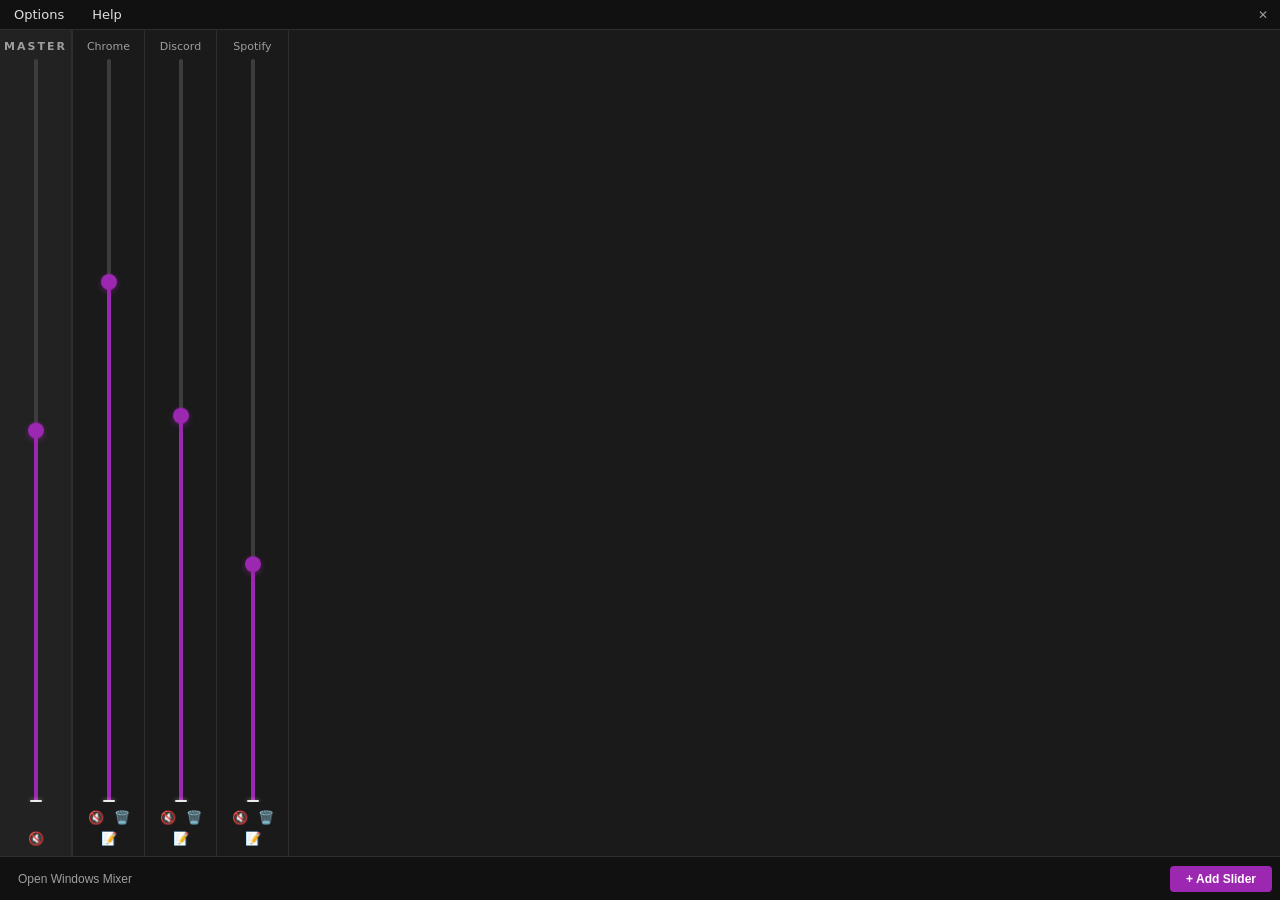
<file: ui/web/index.html>
<!DOCTYPE html>
<html lang="en">
<head>
  <meta charset="UTF-8">
  <title>Blaudio</title>
  <link rel="stylesheet" href="vendor/nouislider.min.css">
  <link rel="stylesheet" href="style.css">
</head>
<body>
<div id="app">

  <!-- ── Menu bar ─────────────────────────────────────────────── -->
  <nav id="menubar">
    <div class="menu-entry">
      <span>Options</span>
      <div class="menu-drop">
        <button class="menu-action" onclick="blaudio.openSettings()">Settings</button>
        <div class="menu-sep"></div>
        <button class="menu-action" onclick="blaudio.hideWindow()">Minimize</button>
        <button class="menu-action" onclick="blaudio.quit()">Quit</button>
      </div>
    </div>
    <div class="menu-entry">
      <span>Help</span>
      <div class="menu-drop">
        <button class="menu-action" onclick="blaudio.about()">About</button>
      </div>
    </div>
    <div id="menubar-drag"></div>
    <button id="menubar-close" onclick="blaudio.hideWindow()" title="Minimise to tray">✕</button>
  </nav>

  <!-- ── Resize handles ──────────────────────────────────────────────── -->
  <div class="resize-handle" data-dir="n"></div>
  <div class="resize-handle" data-dir="ne"></div>
  <div class="resize-handle" data-dir="e"></div>
  <div class="resize-handle" data-dir="se"></div>
  <div class="resize-handle" data-dir="s"></div>
  <div class="resize-handle" data-dir="sw"></div>
  <div class="resize-handle" data-dir="w"></div>
  <div class="resize-handle" data-dir="nw"></div>

  <!-- ── Mixer ────────────────────────────────────────────────── -->
  <main id="mixer">

    <!-- Master slider -->
    <div id="master-panel">
      <span class="slider-label master-label">MASTER</span>
      <div class="slider-wrapper">
        <div class="vu-meter" id="master-vu">
          <div class="vu-bar"></div>
          <div class="vu-peak"></div>
        </div>
        <span class="vol-readout"></span>
        <div id="master-slider" class="vslider"></div>
      </div>
      <div class="slider-controls">
        <!-- Hack to align Master slider for now -->
        <button id="fake-button" onclick="" class="icon-btn mute-btn hidden-btn">🔇</button>
        <button id="fake-button" onclick="" class="icon-btn mute-btn hidden-btn">🔇</button>
        <button id="master-mute-btn" class="icon-btn mute-btn"
                title="Mute" onclick="blaudio.toggleMasterMute()">🔇</button>
      </div>
    </div>

    <div class="panel-divider"></div>

    <!-- Dynamic sliders -->
    <section id="sliders-section">
      <div id="sliders-scroll">
        <div id="sliders-container">
          <!-- populated by app.js -->
        </div>
      </div>
    </section>

  </main>

  <!-- ── Toolbar ──────────────────────────────────────────────── -->
  <footer id="toolbar">
    <button class="btn-flat" onclick="blaudio.openMixer()">Open Windows Mixer</button>
    <span class="spacer"></span>
    <button class="btn-accent" onclick="blaudio.openAddSliderDialog()">+ Add Slider</button>
  </footer>

</div>

<!-- ── Toast ────────────────────────────────────────────────── -->
<div id="toast"></div>

<!-- ── Add Slider dialog ─────────────────────────────────────── -->
<div id="overlay" class="hidden" onclick="blaudio.closeModal(event)">
  <div id="dialog">
    <h3 id="dialog-title">Add Slider</h3>

    <label>Name</label>
    <input id="slider-name" class="dialog-input" type="text" placeholder="e.g. Gaming">

    <label>Applications</label>
    <div id="app-list"></div>

    <label>Hardware knob</label>
    <div class="detect-row">
      <span id="knob-index-label" class="detect-label">None</span>
      <button type="button" class="btn-flat detect-btn" id="knob-detect-btn"
              onclick="blaudio._startKnobDetection()">Detect</button>
      <button type="button" class="btn-flat" id="knob-clear-btn"
              onclick="blaudio._clearKnobIndex()">Clear</button>
    </div>

    <label>Hardware mute button</label>
    <div class="detect-row">
      <span id="button-index-label" class="detect-label">None</span>
      <button type="button" class="btn-flat detect-btn" id="button-detect-btn"
              onclick="blaudio._startButtonDetection()">Detect</button>
      <button type="button" class="btn-flat" id="button-clear-btn"
              onclick="blaudio._clearButtonIndex()">Clear</button>
    </div>

    <div class="dialog-actions">
      <button class="btn-flat" onclick="blaudio.closeModal()">Cancel</button>
      <button id="dialog-confirm-btn" class="btn-accent" onclick="blaudio.confirmSlider()">Add</button>
    </div>
  </div>
</div>

<!-- ── Settings panel ─────────────────────────────────────────── -->
<div id="settings-overlay" class="hidden" onclick="blaudio.closeSettings(event)">
  <div id="settings-dialog">
    <h3>Settings</h3>

    <label>Theme</label>
    <div id="theme-picker"><!-- populated by app.js --></div>

    <label>Slider layout</label>
    <div id="layout-picker">
      <button class="layout-opt" data-layout="vertical" onclick="blaudio.setLayout('vertical')">
        <span class="layout-preview layout-preview-v"><i></i><i></i><i></i></span>
        Vertical
      </button>
      <button class="layout-opt" data-layout="horizontal" onclick="blaudio.setLayout('horizontal')">
        <span class="layout-preview layout-preview-h"><i></i><i></i><i></i></span>
        Horizontal
      </button>
    </div>

    <label>Device</label>
    <div id="port-detect-section"><!-- populated by settings.js --></div>

    <label>Updates</label>
    <div id="update-section"><!-- populated by settings.js --></div>

    <div class="dialog-actions">
      <button class="btn-flat" onclick="blaudio.openAdvancedSettings()">Advanced&#x2026;</button>
      <button class="btn-accent" onclick="blaudio.closeSettings()">Done</button>
    </div>
  </div>
</div>

<!-- Load order matters: state must be defined before modules extend it. -->
<script src="vendor/nouislider.min.js"></script>
<script src="vendor/sortable.min.js"></script>
<script src="js/state.js"></script>
<script src="js/utils.js"></script>
<script src="js/api_bridge.js"></script>
<script src="js/vu_meter.js"></script>
<script src="js/master_slider.js"></script>
<script src="js/sliders.js"></script>
<script src="js/dialogs.js"></script>
<script src="js/themes.js"></script>
<script src="js/settings.js"></script>
<script src="js/window_manager.js"></script>
<script src="app.js"></script>
</body>
</html>
</file>
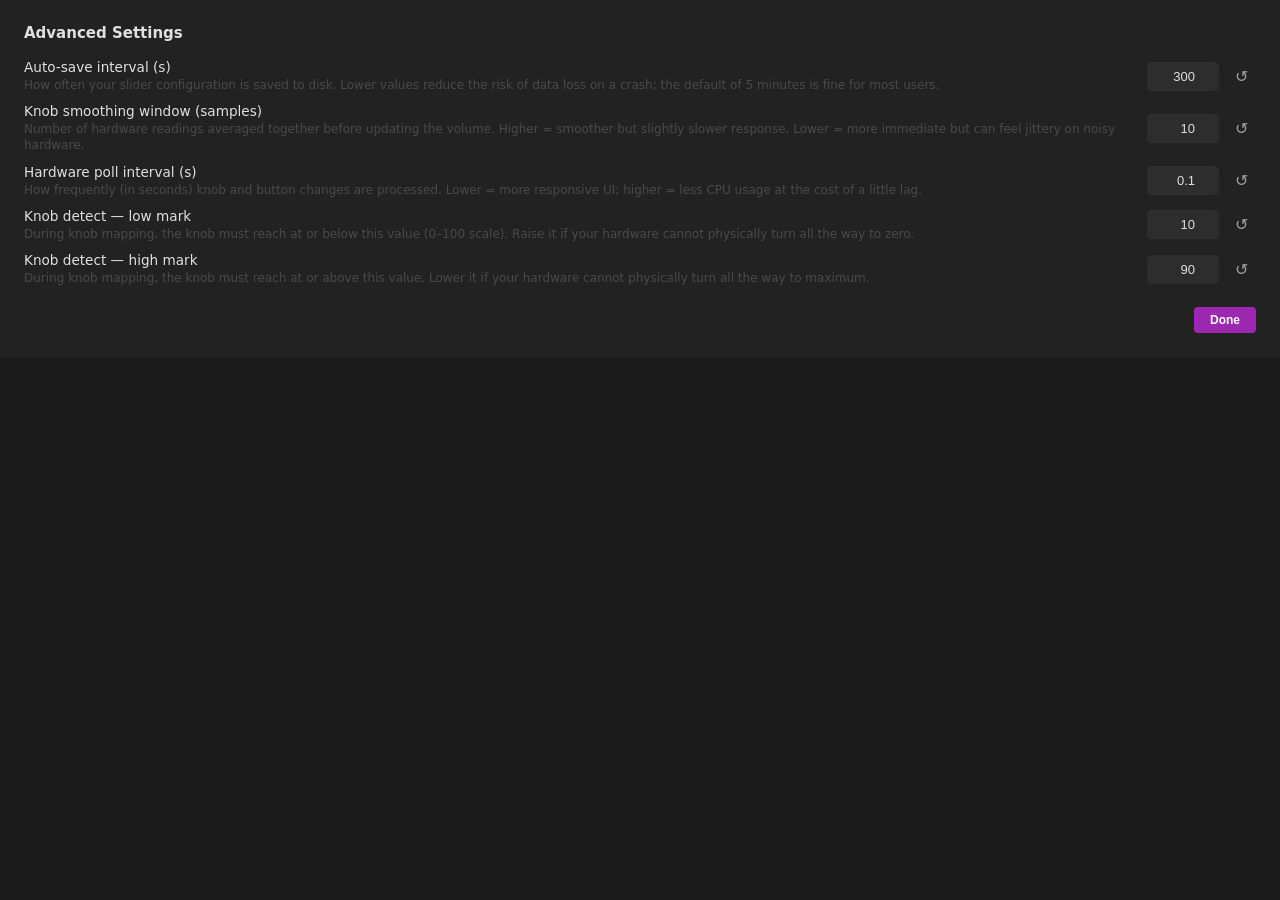
<file: ui/web/advanced.html>
<!DOCTYPE html>
<html lang="en">
<head>
  <meta charset="UTF-8">
  <title>Advanced Settings</title>
  <link rel="stylesheet" href="style.css">
  <style>
    /* ── Popup-window layout overrides ─────────────────────────────── */
    body { margin: 0; overflow: hidden; }

    #settings-overlay {
      position: static !important;
      background: none !important;
      width: 100%;
      align-items: flex-start !important;
      justify-content: flex-start !important;
    }
    #settings-overlay.hidden { display: none !important; }

    #settings-dialog {
      width: 100% !important;
      max-width: none !important;
      max-height: none !important;
      border-radius: 0 !important;
      border-left: none !important;
      border-right: none !important;
      border-top: none !important;
      border-bottom: none !important;
      box-sizing: border-box;
    }

    /* ── Advanced settings rows ─────────────────────────────────────── */
    .adv-row {
      display: flex;
      align-items: center;
      gap: 8px;
      padding: 5px 0;
    }

    .adv-info {
      flex: 1;
      min-width: 0;
    }

    .adv-label {
      display: block;
      font-size: 0.85rem;
      color: var(--text-primary);
    }

    .adv-tip {
      display: block;
      font-size: 0.75rem;
      color: var(--text-muted);
      margin-top: 2px;
      line-height: 1.35;
    }

    .adv-input {
      width: 72px !important;
      text-align: right;
      flex-shrink: 0;
      padding: 6px 8px !important;
    }

    .adv-reset {
      flex-shrink: 0;
      font-size: 1rem;
      padding: 4px 8px !important;
    }
  </style>
</head>
<body>

<div id="settings-overlay" class="hidden">
  <div id="settings-dialog">
    <h3>Advanced Settings</h3>

    <div id="advanced-section"><!-- populated by popup_advanced.js --></div>

    <div class="dialog-actions">
      <button class="btn-accent" onclick="blaudio.closeAdvancedSettings()">Done</button>
    </div>
  </div>
</div>

<div id="toast"></div>

<script src="js/state.js"></script>
<script src="js/utils.js"></script>
<script src="js/api_bridge.js"></script>
<script src="js/themes.js"></script>
<script src="js/settings.js"></script>
<script src="js/popup_advanced.js"></script>
</body>
</html>
</file>
<file: ui/web/style.css>
/* ── Design tokens ──────────────────────────────────────────────── */
:root {
  --bg-primary:   #1a1a1a;
  --bg-secondary: #222222;
  --bg-hover:     #2a2a2a;
  --bg-toolbar:   #111111;
  --bg-input:     #2d2d2d;

  --accent:       #9C27B0;
  --accent-rgb:   156, 39, 176;
  --accent-hover: #AB47BC;
  --danger:       #e53935;

  --text-primary:   #e0e0e0;
  --text-secondary: #9e9e9e;
  --text-muted:     #4a4a4a;

  --divider:      #2e2e2e;
  --slider-track: #3d3d3d;

  --radius: 4px;
  --ease:   0.15s ease;

  --vu-low:    #00e676;
  --vu-mid:    #ffee58;
  --vu-hi:     #ff9800;
  --vu-peak:   #f44336;
  --vu-tick:   rgba(255,255,255,0.9);
  --vu-tick-glow: rgba(255,255,255,0.5);
}

/* ── Reset ──────────────────────────────────────────────────────── */
*, *::before, *::after { box-sizing: border-box; margin: 0; padding: 0; }

body {
  background: var(--bg-primary);
  color: var(--text-primary);
  font-family: -apple-system, system-ui, 'Segoe UI', sans-serif;
  font-size: 13px;
  height: 100vh;
  overflow: hidden;
  user-select: none;
  -webkit-user-select: none;
}

/* ── App shell ──────────────────────────────────────────────────── */
#app {
  display: flex;
  flex-direction: column;
  height: 100vh;
}

/* ── Menu bar ───────────────────────────────────────────────────── */
#menubar {
  background: var(--bg-toolbar);
  border-bottom: 1px solid var(--divider);
  display: flex;
  height: 30px;
  flex-shrink: 0;
  position: relative;
  z-index: 10;
}

.menu-entry {
  position: relative;
  display: flex;
  align-items: center;
  padding: 0 14px;
  cursor: default;
  color: var(--text-primary);
  font-size: 13px;
}
.menu-entry:hover { background: rgba(255,255,255,0.07); }

#menubar-drag {
  flex: 1;
  cursor: grab;
}
#menubar-drag.dragging { cursor: grabbing; }

#menubar-close {
  background: none;
  border: none;
  color: var(--text-secondary);
  cursor: pointer;
  font-size: 12px;
  padding: 0 12px;
  height: 100%;
  line-height: 1;
  transition: background var(--ease), color var(--ease);
}
#menubar-close:hover {
  background: var(--danger);
  color: #fff;
}

/* ── Resize handles (frameless window) ──────────────────────────── */
.resize-handle {
  position: fixed;
  z-index: 9999;
}
.resize-handle[data-dir="n"]  { top: 0;      left: 6px;    right: 6px;   height: 4px;  cursor: n-resize;  }
.resize-handle[data-dir="s"]  { bottom: 0;   left: 6px;    right: 6px;   height: 4px;  cursor: s-resize;  }
.resize-handle[data-dir="e"]  { right: 0;    top: 6px;     bottom: 6px;  width: 4px;   cursor: e-resize;  }
.resize-handle[data-dir="w"]  { left: 0;     top: 6px;     bottom: 6px;  width: 4px;   cursor: w-resize;  }
.resize-handle[data-dir="ne"] { top: 0;      right: 0;     width: 8px;   height: 8px;  cursor: ne-resize; }
.resize-handle[data-dir="nw"] { top: 0;      left: 0;      width: 8px;   height: 8px;  cursor: nw-resize; }
.resize-handle[data-dir="se"] { bottom: 0;   right: 0;     width: 8px;   height: 8px;  cursor: se-resize; }
.resize-handle[data-dir="sw"] { bottom: 0;   left: 0;      width: 8px;   height: 8px;  cursor: sw-resize; }

.menu-drop {
  display: none;
  position: absolute;
  top: 100%;
  left: 0;
  min-width: 160px;
  background: var(--bg-secondary);
  border: 1px solid var(--divider);
  border-radius: var(--radius);
  box-shadow: 0 8px 24px rgba(0,0,0,0.6);
  padding: 4px 0;
}
.menu-entry:hover .menu-drop { display: block; }

.menu-action {
  display: block;
  width: 100%;
  padding: 8px 16px;
  background: none;
  border: none;
  color: var(--text-primary);
  font-size: 13px;
  text-align: left;
  cursor: pointer;
}
.menu-action:hover:not(:disabled) { background: rgba(var(--accent-rgb), 0.18); color: #fff; }
.menu-action:disabled { color: var(--text-muted); cursor: default; }

.menu-sep { height: 1px; background: var(--divider); margin: 4px 0; }

/* ── Mixer ──────────────────────────────────────────────────────── */
#mixer {
  flex: 1;
  display: flex;
  min-height: 0;
}

/* Master panel */
#master-panel {
  width: 72px;
  min-width: 72px;
  flex-shrink: 0;
  display: flex;
  flex-direction: column;
  align-items: center;
  padding: 10px 4px 8px;
  background: var(--bg-secondary);
  border-right: 1px solid var(--divider);
}

.master-label {
  font-size: 9px;
  letter-spacing: 2px;
  font-weight: 700;
  color: var(--accent);
  flex-shrink: 0;
  margin-bottom: 8px;
}

.panel-divider {
  width: 1px;
  background: var(--divider);
  flex-shrink: 0;
}

/* Sliders scroll area */
#sliders-section {
  flex: 1;
  display: flex;
  overflow: hidden;
}

#sliders-scroll {
  flex: 1;
  overflow-x: auto;
  overflow-y: hidden;
}

#sliders-scroll::-webkit-scrollbar        { height: 4px; }
#sliders-scroll::-webkit-scrollbar-track  { background: var(--bg-primary); }
#sliders-scroll::-webkit-scrollbar-thumb  { background: var(--accent); border-radius: 2px; }

#sliders-container {
  display: flex;
  height: 100%;
}

/* Dynamic slider columns */
.slider-col {
  width: 72px;
  min-width: 72px;
  flex-shrink: 0;
  display: flex;
  flex-direction: column;
  align-items: center;
  padding: 10px 4px 8px;
  border-right: 1px solid var(--divider);
  transition: background var(--ease);
}
.slider-col:hover { background: var(--bg-hover); }

.slider-label {
  font-size: 11px;
  color: var(--text-secondary);
  overflow: hidden;
  text-overflow: ellipsis;
  white-space: nowrap;
  max-width: 64px;
  text-align: center;
  flex-shrink: 0;
  margin-bottom: 6px;
  transition: color var(--ease);
}
.slider-col.muted .slider-label { color: var(--text-muted); }

/* Slider wrapper */
.slider-wrapper {
  flex: 1;
  display: flex;
  align-items: center;
  justify-content: center;
  min-height: 0;
  width: 100%;
  /* Establishes a size containment context so the child vslider can use
     cqh (container-query height) to fill this wrapper without JS.       */
  container-type: size;
}

/* ── noUiSlider overrides ───────────────────────────────────────── */

/* .vslider is the noUiSlider target element */
.vslider {
  height: 100%;   /* fills .slider-wrapper vertically */
}

/* Track */
.noUi-target {
  background:    var(--slider-track);
  border:        none;
  border-radius: 10px;
  box-shadow:    none;
}

/* Vertical track: match our 4px thickness */
.noUi-vertical {
  width: 4px;
}

/* Horizontal track: match our 4px thickness */
.noUi-horizontal {
  height: 4px;
}

/* Fill bar (connect) */
.noUi-connect {
  background: var(--accent);
}

/* Handle - circular, 16×16, accent coloured */
.noUi-handle {
  width:         16px !important;
  height:        16px !important;
  border-radius: 50% !important;
  border:        none !important;
  background:    var(--accent) !important;
  box-shadow:    0 2px 6px rgba(var(--accent-rgb), 0.45) !important;
  cursor:        pointer !important;
  transition:    transform var(--ease), box-shadow var(--ease);
}

/* Center 16px handle on 4px vertical track.
   Default noUi-vertical uses right:-6px (correct for 4px track) and
   bottom:-17px (wrong for 34px default handle); we correct bottom only. */
.noUi-vertical .noUi-handle {
  right:  -6px !important;  /* (16 - 4) / 2 = 6 */
  bottom: -8px !important;  /* 16 / 2 = 8 */
  top:     auto !important;
}

/* Center 16px handle on 4px horizontal track. */
.noUi-horizontal .noUi-handle {
  top:   -6px !important;   /* (16 - 4) / 2 = 6 */
  right: -8px !important;   /* 16 / 2 = 8 */
}

/* Remove default decorative lines inside handle */
.noUi-handle::before,
.noUi-handle::after { display: none; }

.noUi-handle:hover {
  transform:  scale(1.25);
  box-shadow: 0 2px 12px rgba(var(--accent-rgb), 0.65) !important;
}

/* Disabled state */
.noUi-target[disabled],
[disabled].noUi-target { opacity: 0.35; }

[disabled] .noUi-connect { background: var(--slider-track); }

/* No outline on focus */
.noUi-handle:focus { outline: none; }

/* ── VU Meter ───────────────────────────────────────────────────── */
.slider-wrapper { position: relative; }

.vu-meter {
  position: absolute;
  inset: 0;
  pointer-events: none;
  overflow: hidden;
  z-index: 2; /* above noUi-base (z-index:1); pointer-events:none so handle stays interactive */
}

/* Bar: full-height element scaled from 0→1 at the bottom.
   Gradient covers the full extent so green/yellow/red always
   appear at the correct intensity levels regardless of peak value. */
.vu-bar {
  position: absolute;
  bottom: 0; left: 50%;
  width: 6px; height: 100%;
  transform-origin: bottom center;
  transform: translateX(-50%) scaleY(0);
  will-change: transform;
  transition: transform 0.04s linear;
  border-radius: 3px 3px 0 0;
  background: linear-gradient(
    to top,
    var(--vu-low)  0%, var(--vu-low)  55%,
    var(--vu-mid)  72%,
    var(--vu-hi)   86%,
    var(--vu-peak) 100%
  );
}

/* Peak-hold tick - floats at the highest recent level, then falls */
.vu-peak {
  position: absolute;
  left: 50%;
  bottom: 0%;
  width: 12px; height: 2px;
  border-radius: 1px;
  transform: translateX(-50%);
  background: var(--vu-tick);
  box-shadow: 0 0 4px var(--vu-tick-glow);
  will-change: bottom;
  transition: bottom 0.4s ease-out;
}

/* Horizontal layout overrides */
body.layout-horizontal .vu-bar {
  bottom: auto; top: 50%; left: 0;
  width: 100%; height: 6px;
  transform-origin: left center;
  transform: translateY(-50%) scaleX(0);
  border-radius: 0 3px 3px 0;
  background: linear-gradient(
    to right,
    var(--vu-low)  0%, var(--vu-low)  55%,
    var(--vu-mid)  72%,
    var(--vu-hi)   86%,
    var(--vu-peak) 100%
  );
  transition: transform 0.04s linear;
}
body.layout-horizontal .vu-peak {
  bottom: auto; top: 50%; left: 0%;
  width: 2px; height: 12px;
  transform: translateY(-50%);
  transition: left 0.4s ease-out;
}

/* ── Volume readout ─────────────────────────────────────────────── */
.vol-readout {
  position: absolute;
  left: 50%; top: 50%;
  transform: translate(-50%, -50%);
  font-size: 12px; font-weight: 700;
  color: #fff;
  background: rgba(0,0,0,0.55);
  padding: 3px 7px;
  border-radius: 4px;
  opacity: 0;
  transition: opacity 0.15s ease;
  pointer-events: none;
  z-index: 5;
  white-space: nowrap;
}
.vol-readout.visible { opacity: 1; }

/* ── Drag-to-reorder (Sortable.js) ──────────────────────────────── */
.slider-label          { cursor: grab; }
.slider-label:active   { cursor: grabbing; }
/* chosenClass - the item following the cursor */
.slider-col.dragging   { opacity: 0.35; cursor: grabbing; }
/* ghostClass - invisible placeholder; other items animate around it */
.slider-col.slider-ghost { opacity: 0 !important; }

/* ── Slider controls ────────────────────────────────────────────── */
.slider-controls {
  display: flex;
  flex-wrap: wrap;
  align-items: center;
  justify-content: center;
  flex-shrink: 0;
  margin-top: 6px;
  gap: 2px;
  width: 100%;
}

.icon-btn {
  background: none;
  border: none;
  cursor: pointer;
  font-size: 13px;
  line-height: 1;
  padding: 3px 4px;
  border-radius: var(--radius);
  color: var(--text-muted);
  transition: color var(--ease), background var(--ease);
}
.icon-btn:hover {
  background: rgba(255,255,255,0.08);
  color: var(--text-primary);
}
.icon-btn.mute-btn.active { color: var(--danger); }

.hidden-btn { visibility: hidden; }

/* ── Toolbar ────────────────────────────────────────────────────── */
#toolbar {
  height: 44px;
  background: var(--bg-toolbar);
  border-top: 1px solid var(--divider);
  display: flex;
  align-items: center;
  padding: 0 8px;
  gap: 8px;
  flex-shrink: 0;
}

.spacer { flex: 1; }

.btn-flat {
  background: none;
  border: none;
  color: var(--text-secondary);
  font-size: 12px;
  cursor: pointer;
  padding: 6px 10px;
  border-radius: var(--radius);
  transition: color var(--ease), background var(--ease);
}
.btn-flat:hover { color: var(--text-primary); background: rgba(255,255,255,0.06); }

.btn-accent {
  background: var(--accent);
  color: #fff;
  border: none;
  font-size: 12px;
  font-weight: 600;
  cursor: pointer;
  padding: 6px 16px;
  border-radius: var(--radius);
  transition: background var(--ease), box-shadow var(--ease);
}
.btn-accent:hover {
  background: var(--accent-hover);
  box-shadow: 0 2px 10px rgba(var(--accent-rgb), 0.45);
}

/* ── Toast ──────────────────────────────────────────────────────── */
#toast {
  position: fixed;
  bottom: 54px;
  left: 50%;
  transform: translateX(-50%);
  background: var(--accent);
  color: #fff;
  padding: 7px 18px;
  border-radius: 20px;
  font-size: 12px;
  pointer-events: none;
  opacity: 0;
  transition: opacity 0.2s ease;
  z-index: 200;
  white-space: nowrap;
  box-shadow: 0 4px 14px rgba(var(--accent-rgb), 0.5);
}
#toast.visible { opacity: 0.95; }

/* ── Dialog ─────────────────────────────────────────────────────── */
#overlay {
  position: fixed;
  inset: 0;
  background: rgba(0,0,0,0.65);
  display: flex;
  align-items: center;
  justify-content: center;
  z-index: 100;
}
#overlay.hidden { display: none; }

#dialog {
  background: var(--bg-secondary);
  border: 1px solid var(--divider);
  border-radius: 8px;
  padding: 24px;
  width: 340px;
  max-height: 80vh;
  overflow-y: auto;
  display: flex;
  flex-direction: column;
  gap: 8px;
}
#dialog h3 { font-size: 15px; font-weight: 600; margin-bottom: 4px; }

#dialog label {
  font-size: 9px;
  letter-spacing: 1.5px;
  text-transform: uppercase;
  color: var(--accent);
  font-weight: 700;
  margin-top: 4px;
}

.dialog-input, .dialog-select {
  width: 100%;
  background: var(--bg-input);
  border: 1px solid var(--divider);
  border-radius: var(--radius);
  color: var(--text-primary);
  font-size: 13px;
  padding: 8px 10px;
  outline: none;
  transition: border-color var(--ease);
}
.dialog-input:focus, .dialog-select:focus { border-color: var(--accent); }
.dialog-select { cursor: pointer; }

#app-list {
  background: var(--bg-input);
  border: 1px solid var(--divider);
  border-radius: var(--radius);
  max-height: 180px;
  overflow-y: auto;
}
#app-list::-webkit-scrollbar       { width: 4px; }
#app-list::-webkit-scrollbar-track { background: transparent; }
#app-list::-webkit-scrollbar-thumb { background: var(--accent); border-radius: 2px; }

.app-entry {
  display: flex;
  align-items: center;
  gap: 10px;
  padding: 7px 10px;
  cursor: pointer;
  font-size: 12px;
  color: var(--text-primary);
  transition: background var(--ease);
}
.app-entry:hover { background: rgba(255,255,255,0.05); }
.app-entry input[type="checkbox"] {
  accent-color: var(--accent);
  width: 14px;
  height: 14px;
  cursor: pointer;
  flex-shrink: 0;
}

.dialog-actions {
  display: flex;
  justify-content: flex-end;
  gap: 8px;
  margin-top: 8px;
}

/* ═══════════════════════════════════════════════════════════════════
   THEMES — all theme definitions live in js/themes.js (single source
   of truth).  The :root block above provides dark-theme defaults as a
   fallback before JS runs.
═══════════════════════════════════════════════════════════════════ */

/* ═══════════════════════════════════════════════════════════════════
   HORIZONTAL LAYOUT
═══════════════════════════════════════════════════════════════════ */

body.layout-horizontal #mixer         { flex-direction: column; }
body.layout-horizontal .panel-divider { width: 100%; height: 1px; min-height: 1px; }

/* Master and slider rows share the same row shape */
body.layout-horizontal #master-panel,
body.layout-horizontal .slider-col {
  width: 100%;
  min-width: 0;
  height: 58px;
  min-height: 58px;
  flex-direction: row;
  align-items: center;
  padding: 0 12px;
  border-right: none;
  border-bottom: 1px solid var(--divider);
  gap: 10px;
}

/* Labels: fixed-width right-aligned column */
body.layout-horizontal .slider-label {
  width: 80px;
  min-width: 80px;
  max-width: 80px;
  text-align: right;
  margin-bottom: 0;
}

/* Wrapper expands to fill row */
body.layout-horizontal .slider-wrapper {
  flex: 1;
  height: 36px;
  min-height: 0;
  container-type: inline-size;
}

/* Horizontal slider: full width, explicit 4px height so noUiSlider renders correctly.
   (height:auto would have higher specificity and collapse the track to nothing.) */
body.layout-horizontal .vslider {
  width: 100%;
  height: 4px;
}

/* Controls: inline, no top margin; width:auto overrides the base width:100% which
   would otherwise consume the full row width and leave 0px for the slider. */
body.layout-horizontal .slider-controls {
  margin-top: 0;
  margin-left: 4px;
  flex-wrap: nowrap;
  width: auto;
}

/* Scroll: vertical */
body.layout-horizontal #sliders-section { flex: 1; overflow: hidden; }
body.layout-horizontal #sliders-scroll  { overflow-x: hidden; overflow-y: auto; height: 100%; }
body.layout-horizontal #sliders-scroll::-webkit-scrollbar        { width: 4px; }
body.layout-horizontal #sliders-scroll::-webkit-scrollbar-track  { background: var(--bg-primary); }
body.layout-horizontal #sliders-scroll::-webkit-scrollbar-thumb  { background: var(--accent); border-radius: 2px; }
body.layout-horizontal #sliders-container { flex-direction: column; height: auto; width: 100%; }

/* ═══════════════════════════════════════════════════════════════════
   SETTINGS PANEL
═══════════════════════════════════════════════════════════════════ */

#settings-overlay {
  position: fixed;
  inset: 0;
  background: rgba(0,0,0,0.65);
  display: flex;
  align-items: center;
  justify-content: center;
  z-index: 100;
}
#settings-overlay.hidden { display: none; }

#settings-dialog {
  background: var(--bg-secondary);
  border: 1px solid var(--divider);
  border-radius: 8px;
  padding: 24px;
  width: 360px;
  max-height: 80vh;
  overflow-y: auto;
  display: flex;
  flex-direction: column;
  gap: 8px;
}
#settings-dialog h3 { font-size: 15px; font-weight: 600; margin-bottom: 4px; }
#settings-dialog label {
  font-size: 9px;
  letter-spacing: 1.5px;
  text-transform: uppercase;
  color: var(--accent);
  font-weight: 700;
  margin-top: 6px;
}

/* Theme cards */
#theme-picker {
  display: grid;
  grid-template-columns: 1fr 1fr;
  gap: 8px;
}

.theme-card {
  display: flex;
  flex-direction: column;
  align-items: center;
  gap: 6px;
  padding: 8px;
  background: var(--bg-input);
  border: 2px solid var(--divider);
  border-radius: 6px;
  cursor: pointer;
  color: var(--text-primary);
  font-size: 11px;
  font-weight: 500;
  transition: border-color var(--ease), background var(--ease);
}
.theme-card:hover  { border-color: var(--accent); background: var(--bg-hover); }
.theme-card.active { border-color: var(--accent); }

.theme-swatch {
  display: block;
  width: 100%;
  height: 30px;
  border-radius: 4px;
}

/* Layout picker */
#layout-picker { display: flex; gap: 8px; }

.layout-opt {
  flex: 1;
  display: flex;
  flex-direction: column;
  align-items: center;
  gap: 6px;
  padding: 10px 8px;
  background: var(--bg-input);
  border: 2px solid var(--divider);
  border-radius: 6px;
  cursor: pointer;
  color: var(--text-primary);
  font-size: 11px;
  font-weight: 500;
  transition: border-color var(--ease), background var(--ease);
}
.layout-opt:hover  { border-color: var(--accent); background: var(--bg-hover); }
.layout-opt.active { border-color: var(--accent); }

/* CSS mini-previews for layout buttons */
.layout-preview { display: flex; gap: 4px; height: 30px; width: 54px; }
.layout-preview i { display: block; border-radius: 2px; background: var(--accent); opacity: 0.8; }

.layout-preview-v               { flex-direction: row; align-items: flex-end; }
.layout-preview-v i             { width: 14px; }
.layout-preview-v i:nth-child(1){ height: 60%; }
.layout-preview-v i:nth-child(2){ height: 100%; }
.layout-preview-v i:nth-child(3){ height: 40%; }

.layout-preview-h               { flex-direction: column; justify-content: center; align-items: flex-start; gap: 4px; }
.layout-preview-h i             { height: 7px; }
.layout-preview-h i:nth-child(1){ width: 65%; }
.layout-preview-h i:nth-child(2){ width: 100%; }
.layout-preview-h i:nth-child(3){ width: 50%; }

/* ── Hardware button detect row ─────────────────────────────────── */
.detect-row   { display: flex; align-items: center; gap: 8px; }
.detect-label { flex: 1; font-size: 0.85rem; color: var(--text-muted, #888); }

.detect-btn.detecting {
  color: var(--accent);
  border-color: var(--accent);
  animation: detect-pulse 1s ease-in-out infinite;
}

@keyframes detect-pulse {
  0%, 100% { opacity: 1; }
  50%       { opacity: 0.45; }
}
</file>
<file: ui/web/vendor/nouislider.min.css>
.noUi-target,.noUi-target *{-webkit-touch-callout:none;-webkit-tap-highlight-color:transparent;-webkit-user-select:none;-ms-touch-action:none;touch-action:none;-ms-user-select:none;-moz-user-select:none;user-select:none;-moz-box-sizing:border-box;box-sizing:border-box}.noUi-target{position:relative}.noUi-base,.noUi-connects{width:100%;height:100%;position:relative;z-index:1}.noUi-connects{overflow:hidden;z-index:0}.noUi-connect,.noUi-origin{will-change:transform;position:absolute;z-index:1;top:0;right:0;height:100%;width:100%;-ms-transform-origin:0 0;-webkit-transform-origin:0 0;-webkit-transform-style:preserve-3d;transform-origin:0 0;transform-style:flat}.noUi-txt-dir-rtl.noUi-horizontal .noUi-origin{left:0;right:auto}.noUi-vertical .noUi-origin{top:-100%;width:0}.noUi-horizontal .noUi-origin{height:0}.noUi-handle{-webkit-backface-visibility:hidden;backface-visibility:hidden;position:absolute}.noUi-touch-area{height:100%;width:100%}.noUi-state-tap .noUi-connect,.noUi-state-tap .noUi-origin{-webkit-transition:transform .3s;transition:transform .3s}.noUi-state-drag *{cursor:inherit!important}.noUi-horizontal{height:18px}.noUi-horizontal .noUi-handle{width:34px;height:28px;right:-17px;top:-6px}.noUi-vertical{width:18px}.noUi-vertical .noUi-handle{width:28px;height:34px;right:-6px;bottom:-17px}.noUi-txt-dir-rtl.noUi-horizontal .noUi-handle{left:-17px;right:auto}.noUi-target{background:#FAFAFA;border-radius:4px;border:1px solid #D3D3D3;box-shadow:inset 0 1px 1px #F0F0F0,0 3px 6px -5px #BBB}.noUi-connects{border-radius:3px}.noUi-connect{background:#3FB8AF}.noUi-draggable{cursor:ew-resize}.noUi-vertical .noUi-draggable{cursor:ns-resize}.noUi-handle{border:1px solid #D9D9D9;border-radius:3px;background:#FFF;cursor:default;box-shadow:inset 0 0 1px #FFF,inset 0 1px 7px #EBEBEB,0 3px 6px -3px #BBB}.noUi-active{box-shadow:inset 0 0 1px #FFF,inset 0 1px 7px #DDD,0 3px 6px -3px #BBB}.noUi-handle:after,.noUi-handle:before{content:"";display:block;position:absolute;height:14px;width:1px;background:#E8E7E6;left:14px;top:6px}.noUi-handle:after{left:17px}.noUi-vertical .noUi-handle:after,.noUi-vertical .noUi-handle:before{width:14px;height:1px;left:6px;top:14px}.noUi-vertical .noUi-handle:after{top:17px}[disabled] .noUi-connect{background:#B8B8B8}[disabled] .noUi-handle,[disabled].noUi-handle,[disabled].noUi-target{cursor:not-allowed}.noUi-pips,.noUi-pips *{-moz-box-sizing:border-box;box-sizing:border-box}.noUi-pips{position:absolute;color:#999}.noUi-value{position:absolute;white-space:nowrap;text-align:center}.noUi-value-sub{color:#ccc;font-size:10px}.noUi-marker{position:absolute;background:#CCC}.noUi-marker-sub{background:#AAA}.noUi-marker-large{background:#AAA}.noUi-pips-horizontal{padding:10px 0;height:80px;top:100%;left:0;width:100%}.noUi-value-horizontal{-webkit-transform:translate(-50%,50%);transform:translate(-50%,50%)}.noUi-rtl .noUi-value-horizontal{-webkit-transform:translate(50%,50%);transform:translate(50%,50%)}.noUi-marker-horizontal.noUi-marker{margin-left:-1px;width:2px;height:5px}.noUi-marker-horizontal.noUi-marker-sub{height:10px}.noUi-marker-horizontal.noUi-marker-large{height:15px}.noUi-pips-vertical{padding:0 10px;height:100%;top:0;left:100%}.noUi-value-vertical{-webkit-transform:translate(0,-50%);transform:translate(0,-50%);padding-left:25px}.noUi-rtl .noUi-value-vertical{-webkit-transform:translate(0,50%);transform:translate(0,50%)}.noUi-marker-vertical.noUi-marker{width:5px;height:2px;margin-top:-1px}.noUi-marker-vertical.noUi-marker-sub{width:10px}.noUi-marker-vertical.noUi-marker-large{width:15px}.noUi-tooltip{display:block;position:absolute;border:1px solid #D9D9D9;border-radius:3px;background:#fff;color:#000;padding:5px;text-align:center;white-space:nowrap}.noUi-horizontal .noUi-tooltip{-webkit-transform:translate(-50%,0);transform:translate(-50%,0);left:50%;bottom:120%}.noUi-vertical .noUi-tooltip{-webkit-transform:translate(0,-50%);transform:translate(0,-50%);top:50%;right:120%}.noUi-horizontal .noUi-origin>.noUi-tooltip{-webkit-transform:translate(50%,0);transform:translate(50%,0);left:auto;bottom:10px}.noUi-vertical .noUi-origin>.noUi-tooltip{-webkit-transform:translate(0,-18px);transform:translate(0,-18px);top:auto;right:28px}
</file>
